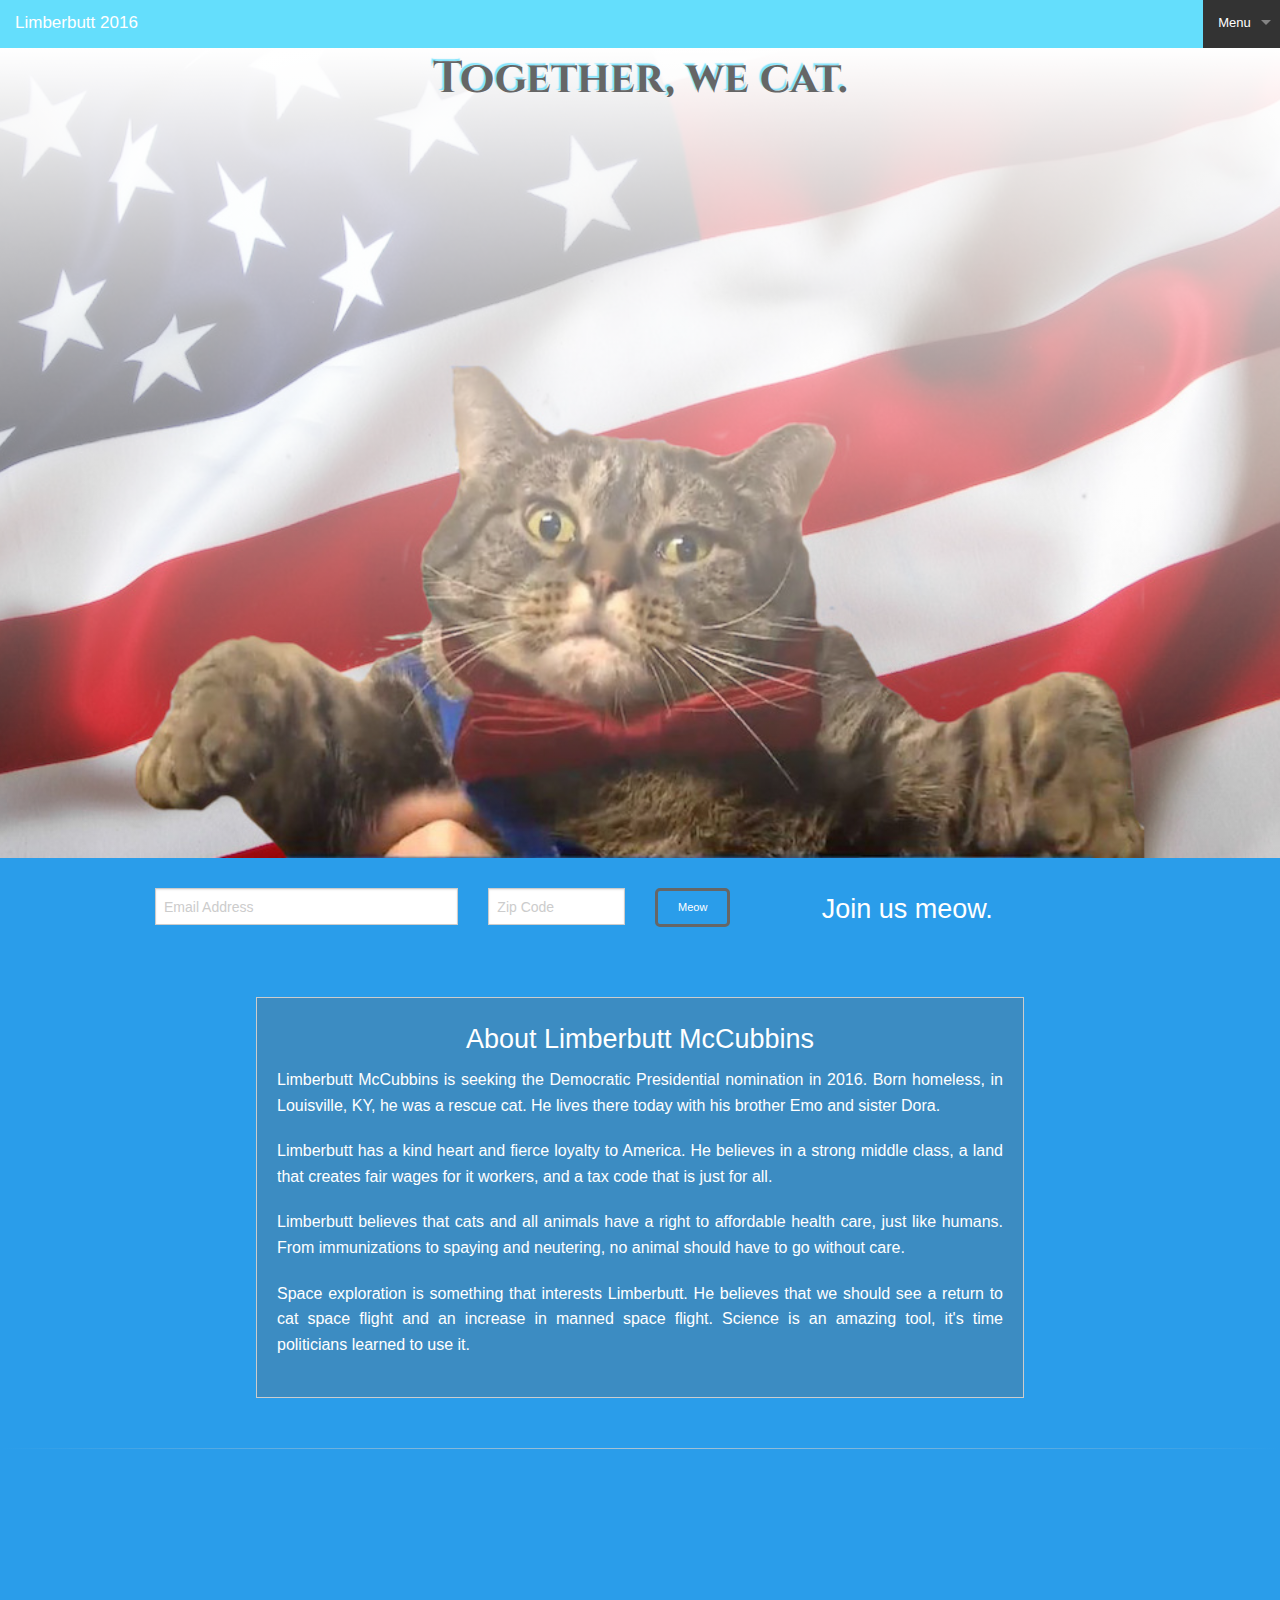
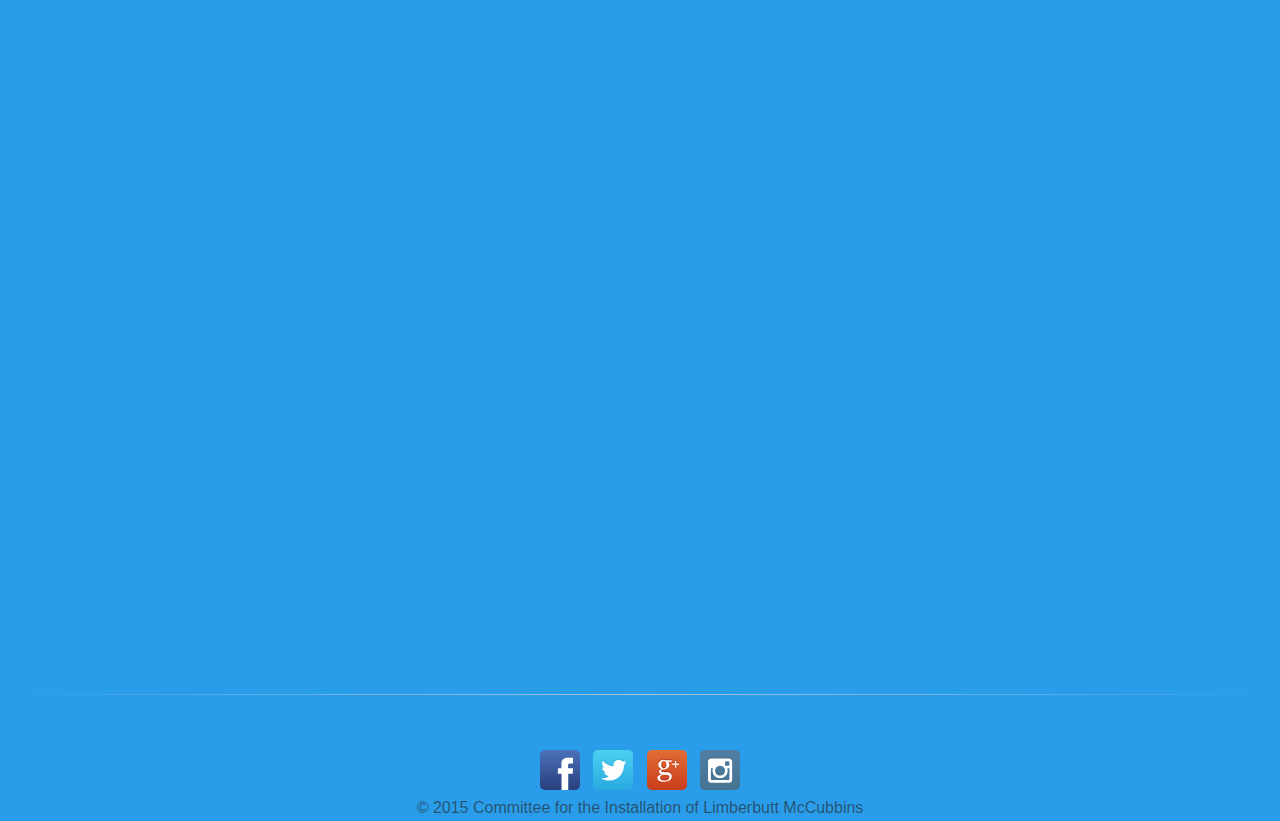
<file: index.html>
<!doctype html>
<html class="no-js" lang="en">
  <head>
    <meta charset="utf-8" />
    <meta name="viewport" content="width=device-width, initial-scale=1.0" />
    <title>Limberbutt 2016</title>
    <link rel="stylesheet" href="css/all.min.css" />
    <link rel="shortcut icon" href="img/favicon.ico">
    <link href='http://fonts.googleapis.com/css?family=Cinzel:400,700' rel='stylesheet' type='text/css'>

  </head>
  <body>
    
    <div>
      <div class="fixed">
        <nav class="top-bar" data-topbar role="navigation">
          <ul class="title-area">
            <li class="name"><h1><a href="index.html">Limberbutt 2016</a></h1></li>
            <li class="toggle-topbar menu-icon"><a href="#"><span>Menu</span></a></li>
          </ul>
          <section class="top-bar-section">
          <!-- Right Nav Section -->
          <ul class="right">
            <li class="has-dropdown">
              <a href="#">Menu</a>
              <ul class="dropdown">
                <li class="active"><a href="index.html">Home</a></li>
                <li><a href="press.html">Press</a></li>
                <li><a href="gear.html">Gear</a></li>
                <li><a href="platform.html">Platforms</a></li>
              </ul>
            </li>
          </ul>
        </nav>
      </div>
      <div>
        <header class="hero we-cat">
          <h1>Together, we cat.</h1>
        </header>
      </div>
      <div class="meow-now">
        <form>
          <div class="row">
            <div class="medium-4 columns">  
              <input type="email" placeholder="Email Address">
            </div>
            <div class="medium-2 columns">
              <input type="text" placeholder="Zip Code">
            </div>
            <div class="medium-2 columns"> 
              <button class="button tiny radius">Meow</button>
            </div>
            <div class="medium-4 columns">
              <h3>Join us meow.</h3>
            </div>
          </div>
        </form>
      </div>
      <div class="about custom-panel">
        <div>
          <h3 class="text-center">About Limberbutt McCubbins</h3>
        </div>
        <div>
          <p class="text-justify">
          Limberbutt McCubbins is seeking the Democratic Presidential nomination in 2016. Born homeless, in Louisville, KY, he was a rescue cat. He lives there today with his brother Emo and sister Dora.
          </p>
        </div>
        <div>
          <p class="text-justify">
            Limberbutt has a kind heart and fierce loyalty to America. He believes in a strong middle class, a land that creates fair wages for it workers, and a tax code that is just for all.
          </p>
        </div>
        <div>
          <p class="text-justify">
            Limberbutt believes that cats and all animals have a right to affordable health care, just like humans. From immunizations to spaying and neutering, no animal should have to go without care.
          </p>
        </div>
        <div>
          <p class="text-justify">
            Space exploration is something that interests Limberbutt. He believes that we should see a return to cat space flight and an increase in manned space flight. Science is an amazing tool, it's time politicians learned to use it.
          </p>  
        </div>
      </div>
      <div>
        <hr>
      </div>
      <div class="flexvideo">
       <iframe src="https://www.youtube.com/embed/dujUyKTuzts" frameborder="0" allowfullscreen></iframe>
      </div>
      <div>
        <hr>
      </div>
      <div>
        <footer class="footer">
          <a href="https://www.facebook.com/Limberbutt4President2016" class="fc-webicon facebook"><img src="svg/webicon-facebook.svg" alt="Facebook Logo" class="social"></a>
          <a href="https://twitter.com/Limberbutt2016"class="fc-webicon twiter"><img src="svg/webicon-twitter.svg" alt="Twitter Logo" class="social"></a>
          <a href="https://plus.google.com/108439558576944345034/about?pli=1" class="fc-webicon googleplus"><img src="svg/webicon-googleplus.svg" alt="Google Plus Logo" class="social"></a>
          <a href="https://instagram.com/limberbutt2016/" class="fc-webicon instagram"><img src="svg/webicon-instagram.svg" alt="Instagram Logo" class="social"></a>
          <p>&copy; 2015 Committee for the Installation of Limberbutt McCubbins</p>
        </footer>
      </div>
    </div>
    <script src="js/vendor/modernizr.js"></script>
    <script src="js/vendor/jquery.js"></script>
    <script src="js/foundation.min.js"></script>
    <script>
      $(document).foundation();
    </script>
  </body>
</html>
</file>
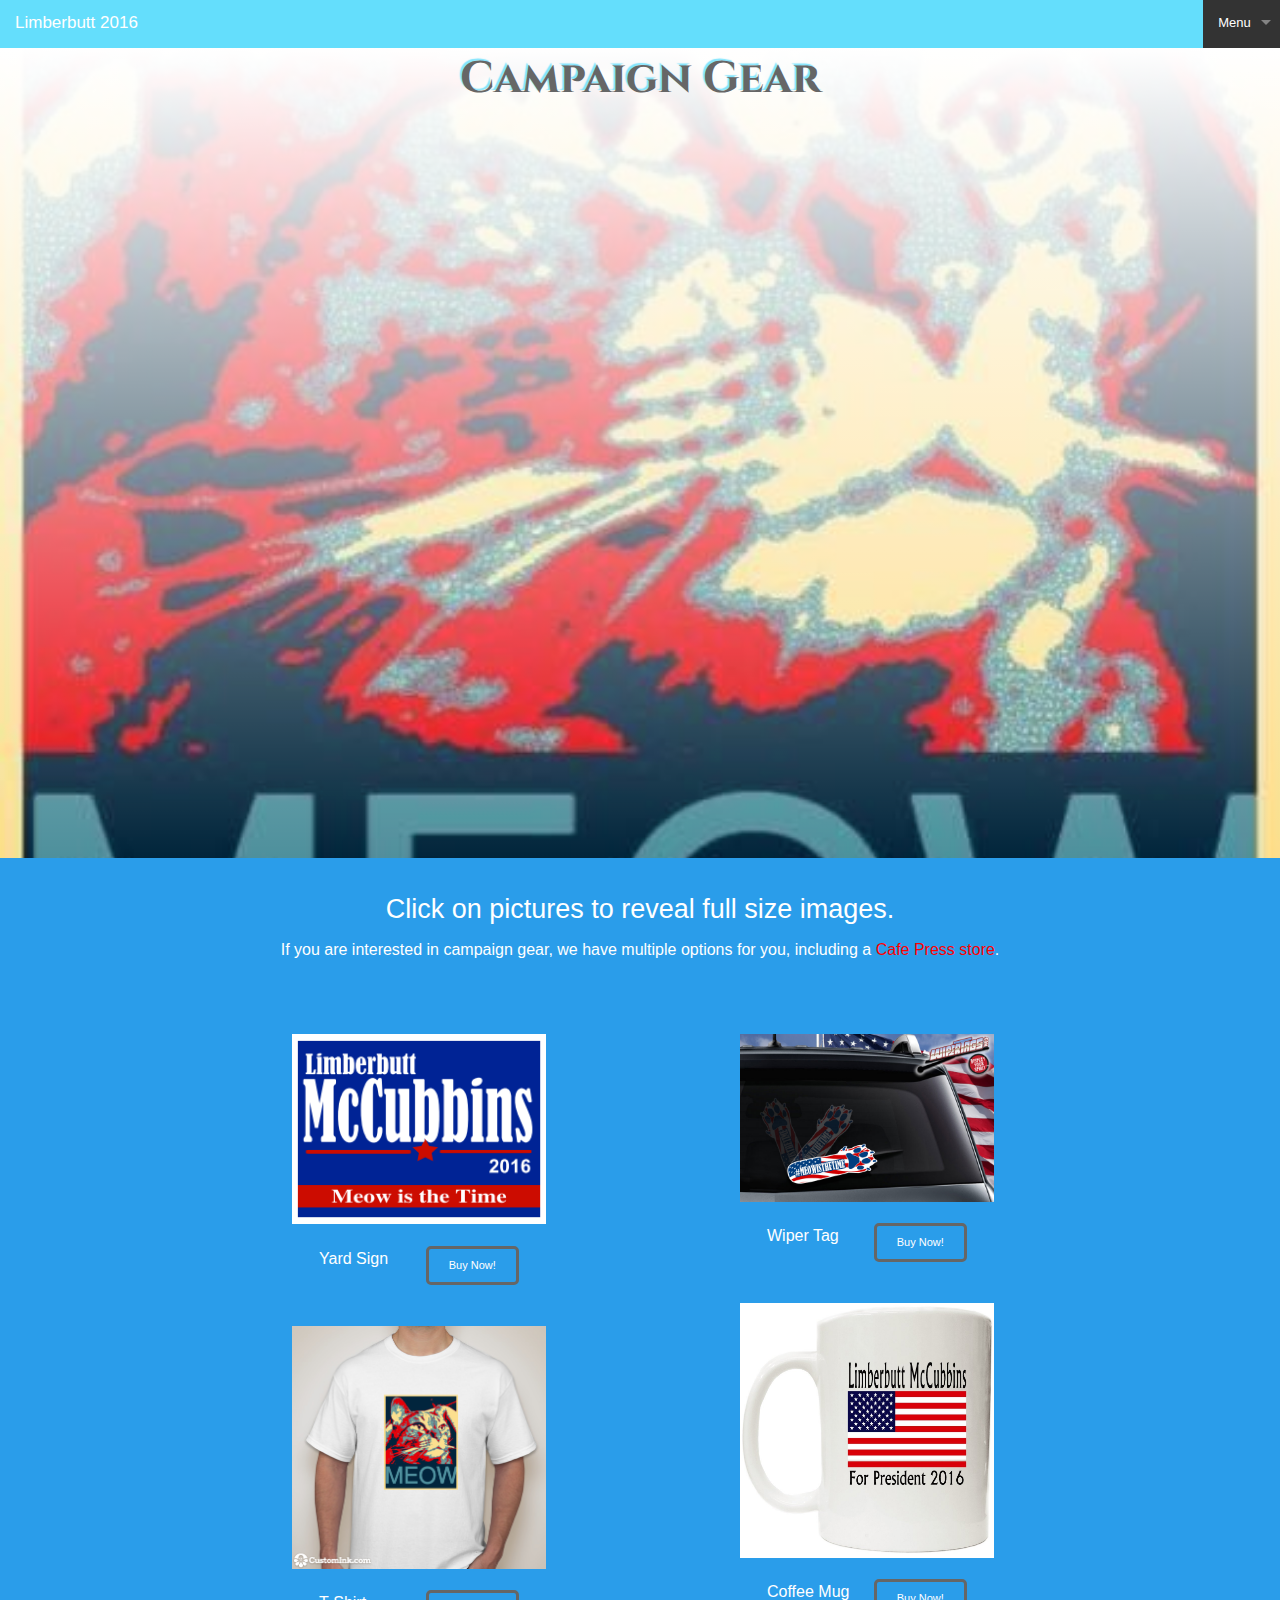
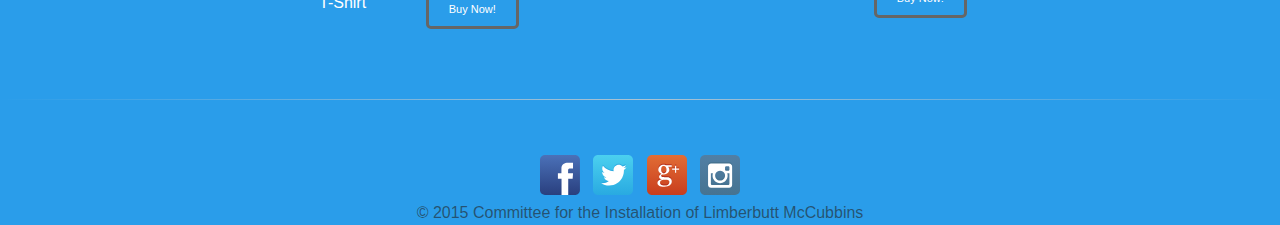
<file: gear.html>
<!doctype html>
<html class="no-js" lang="en">
  <head>
    <meta charset="utf-8" />
    <meta name="viewport" content="width=device-width, initial-scale=1.0" />
    <title>Limberbutt 2016 | Gear</title>
    <link rel="stylesheet" href="css/all.min.css" />
    <link rel="shortcut icon" href="img/favicon.ico">
    <link href='http://fonts.googleapis.com/css?family=Cinzel:400,700' rel='stylesheet' type='text/css'>
    <script src="js/vendor/modernizr.js"></script>
  </head>
  <body>
    
    <div >
      <div class="fixed">
        <nav class="top-bar" data-topbar role="navigation">
          <ul class="title-area">
            <li class="name"><h1><a href="index.html">Limberbutt 2016</a></h1></li>
            <li class="toggle-topbar menu-icon"><a href="#"><span>Menu</span></a></li>
          </ul>
          <section class="top-bar-section">
          <!-- Right Nav Section -->
          <ul class="right">
            <li class="has-dropdown">
              <a href="#">Menu</a>
              <ul class="dropdown">
                <li><a href="index.html">Home</a></li>
                <li><a href="press.html">Press</a></li>
                <li class="active"><a href="gear.html">Gear</a></li>
                <li><a href="platform.html">Platforms</a></li>
              </ul>
            </li>
          </ul>
        </nav>
      </div>
      <div>
        <header class="hero obama">
          <h1>Campaign Gear</h1>
        </header>
      </div>
      <div id="go-gear">
        <h3 class="show-for-medium-up">Click on pictures to reveal full size images.</h3>
        <p>If you are interested in campaign gear, we have multiple options for you, including a <a href="http://www.cafepress.com/limberbutt2016?awc=4102_1442855222_78acd63d6ed3f2db4a8be6c010476115&utm_medium=affiliate&utm_source=aw&utm_term=78888&utm_content=0#">Cafe Press store</a>.</p>
      </div>
      <div id="gallery">
        <ul>
         <div class="row">
           <div class="small-12 large-6 medium-6 columns">
             <li class="centerMe">
              <a href="img/yardsign.png" data-reveal-id="yardModal"><img src="img/yardsign.png" alt="Yard Sign"></a>
             </li>
             <div class="row clearfix">
              <div class="columns show-for-large-up large-6 medium-6 large-centered">
                <li class="left">
                 <p>Yard Sign</p>
                 <p class="show-for-sr">Yard Sign</p>
                </li>
              </div>
              <div class="columns small-6 large-6 medium-6 small-centered">
                <li>
                 <button class="button tiny radius right"><a href="http://www.buildasign.com/shareddesign.aspx?T=33324C542B73524C5A7676734A32376B524931434E773D3D#.Vagp-9XdoKI.twitter">Buy Now!</a></button>
                </li>
              </div>
             </div>
             <div id="yardModal" class="reveal-modal" data-reveal aria-labelledby="modalTitle" aria-hidden="true" role="dialog">
              <img src="img/yardsign.png" alt="Yard Sign">
              <a class="close-reveal-modal" aria-label="Close">&#215;</a>
             </div>
             <li class="centerMe">
              <a href="img/tshirt.jpg" data-reveal-id="teeModal"><img src="img/tshirt.jpg" alt="T-shirt"></a>
             </li>
             <div class="row clearfix">
              <div class="columns show-for-large-up large-6 medium-6 large-centered">
                <li class="left">
                 <p>T-Shirt</p>
                 <p class="show-for-sr">T-Shirt</p>
                </li>
              </div>
              <div class="columns small-6 large-6 medium-6 small-centered">
                <li>
                  <button class="button tiny radius right"><a href="http://www.customink.com/designs/limberbutt/mhq0-00a6-7ytb/share/?pc=EMAIL-40778&cm_mmc=share-_-emailb-_-button-_-end">Buy Now!</a></button>
                </li>
              </div>
             </div>
             <div id="teeModal" class="reveal-modal" data-reveal aria-labelledby="modalTitle" aria-hidden="true" role="dialog">
              <img src="img/tshirt.jpg" alt="T-shirt">
              <a class="close-reveal-modal" aria-label="Close">&#215;</a>
             </div>
           </div>
           <div class="small-12 large-6 medium-6 columns">
              <li class="centerMe">
               <a href="img/wipertag.jpg" data-reveal-id="wipeModal"><img src="img/wipertag.jpg" alt="Windshield Wiper Tag"></a>
              </li>
              <div class="row clearfix">
                <div class="columns show-for-large-up large-6 medium-6 large-centered">
                  <li class="left">
                    <p>Wiper Tag</p>
                    <p class="show-for-sr">Windshield Wiper Tag</p>
                  </li>
                </div>
                <div class="columns small-6 large-6 medium-6 small-centered">
                  <li>
                    <button class="button tiny radius right"><a href="https://wipertags.com/shop-wipertags/custom/limberbutt-wipertags-detail.html">Buy Now!</a></button>
                  </li>
                </div>
              </div>
              <div id="wipeModal" class="reveal-modal" data-reveal aria-labelledby="modalTitle" aria-hidden="true" role="dialog">
                <img src="img/wipertag.jpg" alt="Windshield Wiper Tag">
                <a class="close-reveal-modal" aria-label="Close">&#215;</a>
              </div>
              <li class="centerMe">
               <a href="img/cofeemug.jpg" data-reveal-id="cofModal"><img src="img/cofeemug.jpg" alt="Coffee Mug"></a>
              </li>
              <div class="row clearfix">
                <div class="columns show-for-large-up large-6 medium-6 large-centered">
                  <li class="left">
                    <p>Coffee Mug</p>
                    <p class="show-for-sr">Coffee Mug</p>
                  </li>
                </div>
                <div class="columns small-6 large-6 medium-6 small-centered">
                  <li>
                    <button class="button tiny radius right"><a href="http://www.amazon.com/Limberbutt-Mccubbins-President-2016-Coffee/dp/B00XP6DENG">Buy Now!</a></button>
                  </li>
                </div>
              </div>
              <div id="cofModal" class="reveal-modal" data-reveal aria-labelledby="modalTitle" aria-hidden="true" role="dialog">
                <img src="img/cofeemug.jpg" alt="Coffee Mug">
                <a class="close-reveal-modal" aria-label="Close">&#215;</a>
              </div>
           </div>
         </div>
        </ul>
      </div>
      <div>
        <hr>
      </div>
      <div>
        <footer class="footer">
          <a href="https://www.facebook.com/Limberbutt4President2016" class="fc-webicon facebook"><img src="svg/webicon-facebook.svg" alt="Facebook Logo" class="social"></a>
          <a href="https://twitter.com/Limberbutt2016"class="fc-webicon twiter"><img src="svg/webicon-twitter.svg" alt="Twitter Logo" class="social"></a>
          <a href="https://plus.google.com/108439558576944345034/about?pli=1" class="fc-webicon googleplus"><img src="svg/webicon-googleplus.svg" alt="Google Plus Logo" class="social"></a>
          <a href="https://instagram.com/limberbutt2016/" class="fc-webicon instagram"><img src="svg/webicon-instagram.svg" alt="Instagram Logo" class="social"></a>
          <p>&copy; 2015 Committee for the Installation of Limberbutt McCubbins</p>
        </footer>
      </div>
    </div>
    
    <script src="js/vendor/jquery.js"></script>
    <script src="js/foundation.min.js"></script>
    <script>
      $(document).foundation();
    </script>
  </body>
</html>
</file>
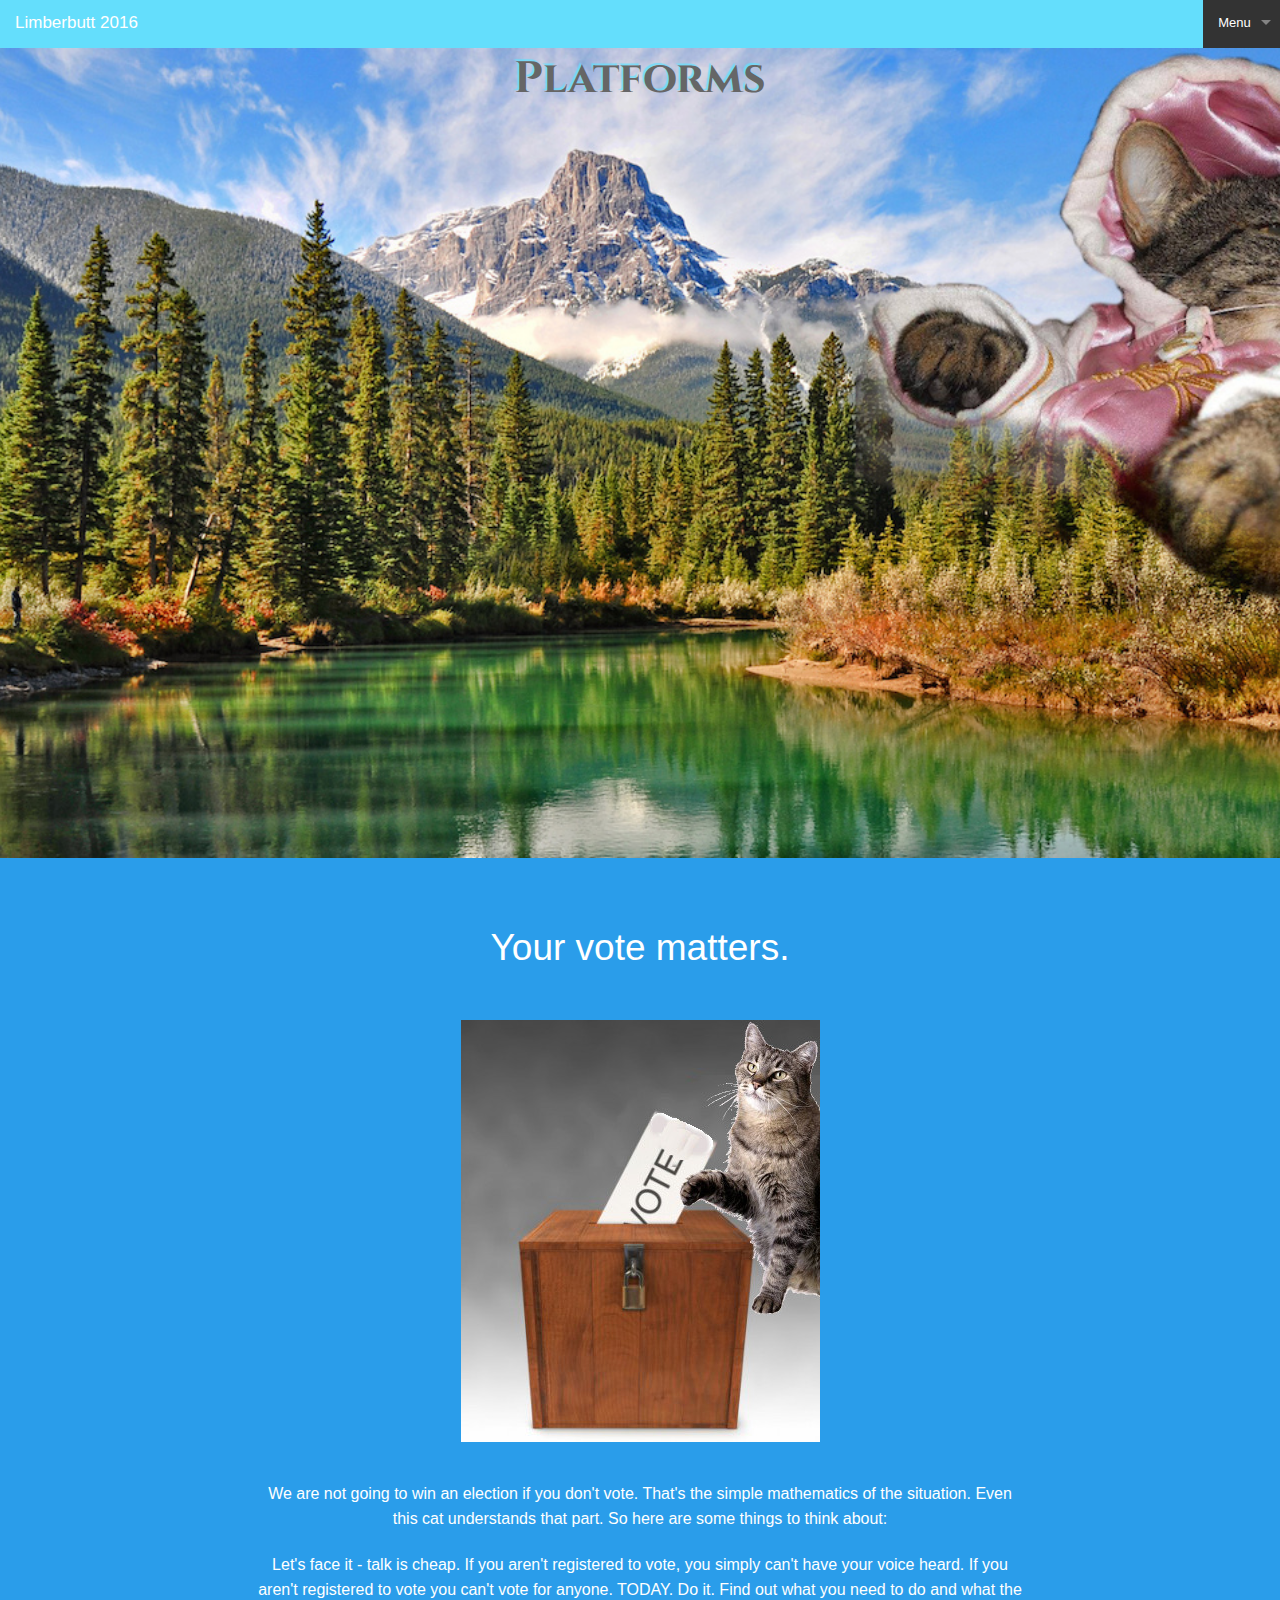
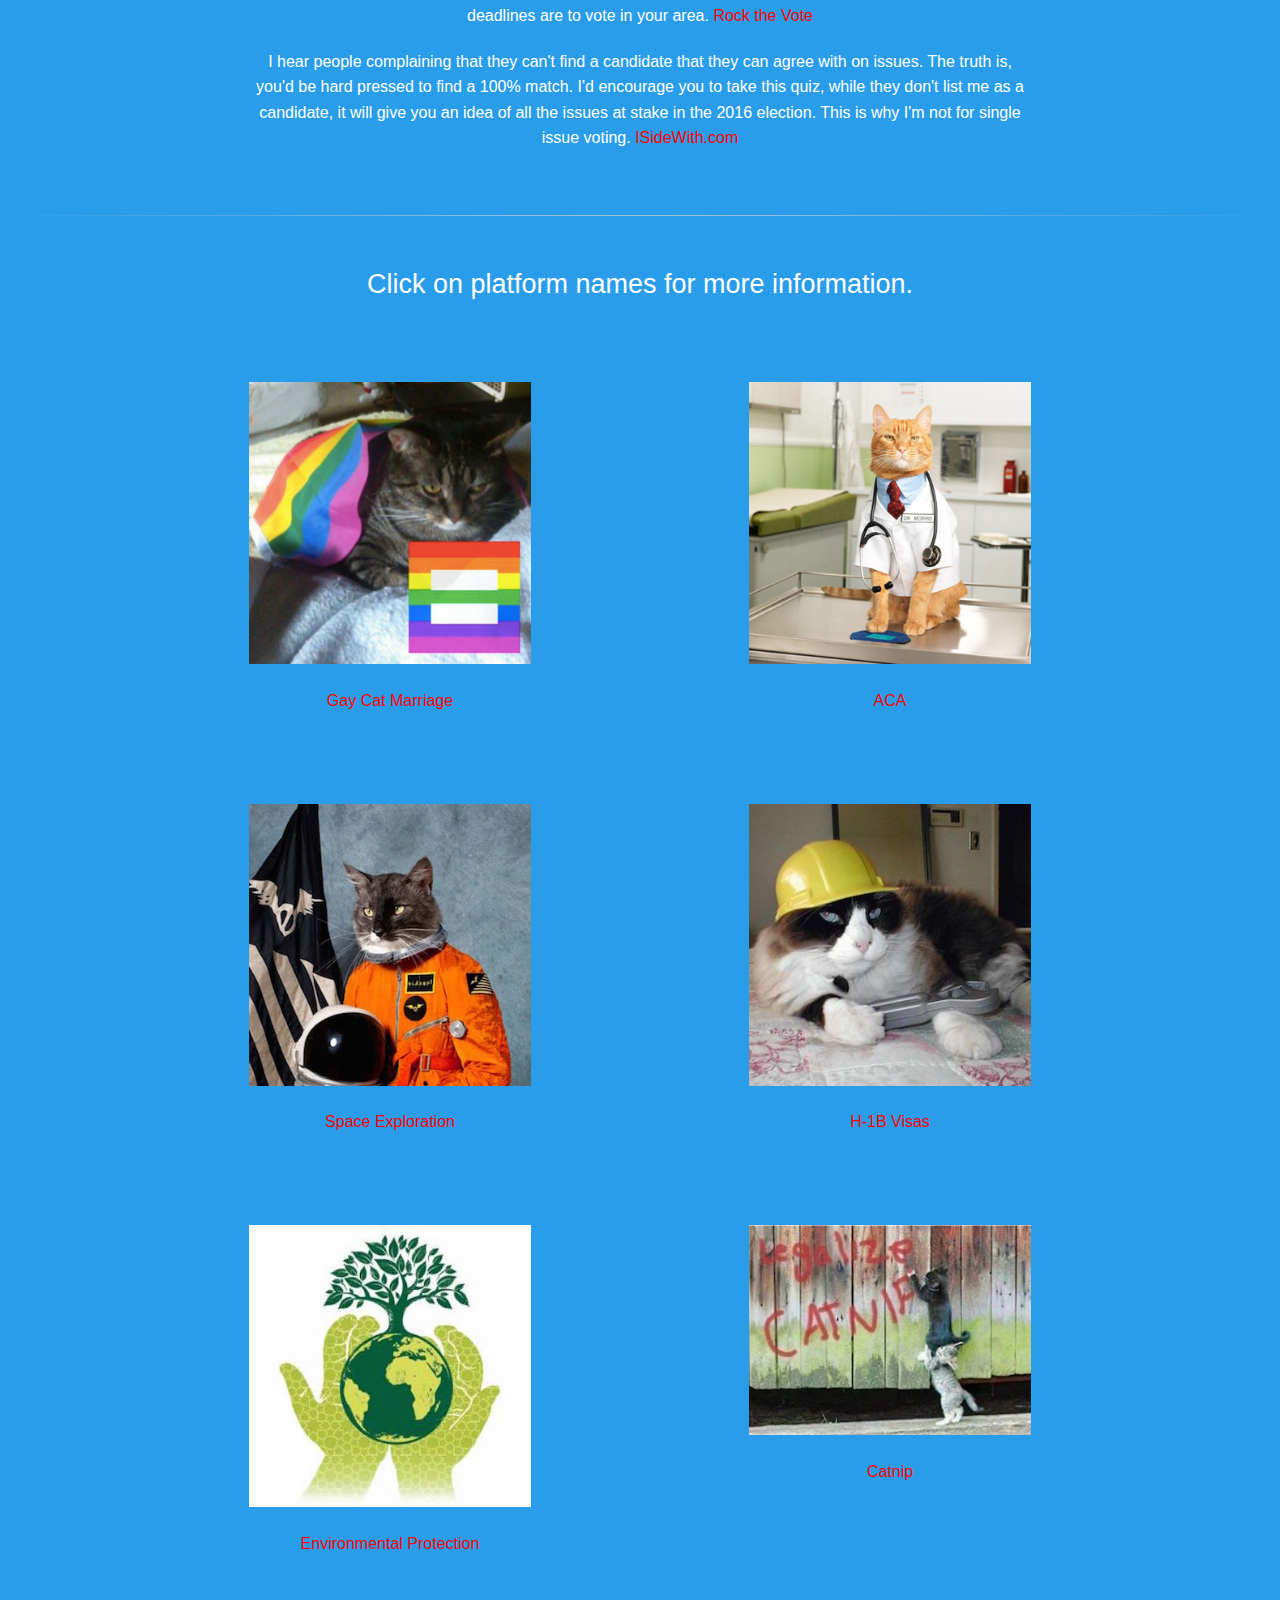
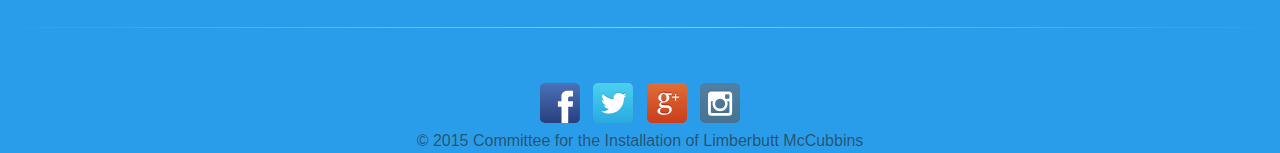
<file: platform.html>
<!doctype html>
<html class="no-js" lang="en">
  <head>
    <meta charset="utf-8" />
    <meta name="viewport" content="width=device-width, initial-scale=1.0" />
    <title>Limberbutt 2016 | Platforms</title>
    <link rel="stylesheet" href="css/all.min.css" />
    <link rel="shortcut icon" href="img/favicon.ico">
    <link href='http://fonts.googleapis.com/css?family=Cinzel:400,700' rel='stylesheet' type='text/css'>
    <script src="js/vendor/modernizr.js"></script>
  </head>
  <body>
    
    <div>
      <div class="fixed">
        <nav class="top-bar" data-topbar role="navigation">
          <ul class="title-area">
            <li class="name"><h1><a href="index.html">Limberbutt 2016</a></h1></li>
            <li class="toggle-topbar menu-icon"><a href="#"><span>Menu</span></a></li>
          </ul>
          <section class="top-bar-section">
          <!-- Right Nav Section -->
          <ul class="right">
            <li class="has-dropdown">
              <a href="#">Menu</a>
              <ul class="dropdown">
                <li><a href="index.html">Home</a></li>
                <li><a href="press.html">Press</a></li>
                <li><a href="gear.html">Gear</a></li>
                <li class="active"><a href="platform.html">Platforms</a></li>
              </ul>
            </li>
          </ul>
        </nav>
      </div>
      <div>
        <header class="hero puffy">
          <h1>Platforms</h1>
        </header>
      </div>
      <div id="vote">
        <h2>Your vote matters.</h2>
        <img src="img/cat_voter.jpg" alt="Cat casting a vote.">
        <p>We are not going to win an election if you don't vote. That's the simple mathematics of the situation. Even this cat understands that part. So here are some things to think about:</p>
        <p>Let's face it - talk is cheap. If you aren't registered to vote, you simply can't have your voice heard. If you aren't registered to vote you can't vote for anyone. TODAY. Do it. Find out what you need to do and what the deadlines are to vote in your area. <a href="http://rtvote.com/1JlMe29">Rock the Vote</a></p>
        <p>I hear people complaining that they can't find a candidate that they can agree with on issues. The truth is, you'd be hard pressed to find a 100% match. I'd encourage you to take this quiz, while they don't list me as a candidate, it will give you an idea of all the issues at stake in the 2016 election. This is why I'm not for single issue voting. <a href="http://bit.ly/1PGqiQz">ISideWith.com</a></p>
      </div>
      <div>
        <hr>
      </div>
      <div class="container" id="issues">
        <h3 id="pnames">Click on platform names for more information.</h3>
        <div class="row large-uncollapse">
          <div class="small-12 large-6 medium-12 columns">
            <img src="img/gaymarriage.png" class="show-for-medium-up centerMe" alt="Gay Cat Marriage">
            <p><a href="#" data-reveal-id="gayModal">Gay Cat Marriage</a></p>
          </div>
          <div id="gayModal" class="reveal-modal" data-reveal aria-labelledby="modalTitle" aria-hidden="true" role="dialog">
            <h2 id="modalTitle">Gay Cat Marriage</h2>
            <p>Obergefell v. Hodges
              Arguably the most import SCOTUS decision of 2015. If you don't know, Obergefell v. Hodges was a fight to allow same sex marriage licences to be recognize in all states.It also allowed lesbians and gays to marry in all 50 states. I stand behind this landmark decision. However, we wish to take it one step farther. The gay cat demographic has long been forgotten during this long and arduous process to gain equal rights. They have not, and will not be forgotten when I become President of the United States. I promises to bring these issues to the forfront of every Americans mind. Together, we cat.
            </p>
            <a class="close-reveal-modal" aria-label="Close">&#215;</a>
          </div>
          <div class="small-12 large-6 medium-12 columns">
            <img src="img/drcat.JPG" class="show-for-medium-up centerMe" alt="Cat Doctor">
            <p><a href="#" data-reveal-id="acaModal">ACA</a></p>
          </div>
          <div id="acaModal" class="reveal-modal" data-reveal aria-labelledby="modalTitle" aria-hidden="true" role="dialog">
            <h2 id="modalTitle">ACA</h2>
            <p>As a cat, I am so pleased to announce my bold plan to give health insurance to all animals, including dogs. It is important to my staff and I that medical bills for animals are easily paid for to keep these animals and friends healthy and alive. The rising cost for a visit to the vet is increasingly harder for the average American to afford. I for one will not stand idly by as the middle and lower class Americans begin to skip veterinarian visits. The Affordable Cat Act (ACA) is an important measure that will also help to subsidize the costs of spaying/neutering, as well as helping to cover the costs of surgeries.
            </p>
            <a class="close-reveal-modal" aria-label="Close">&#215;</a>
          </div>
        </div>
        <div class="row">
          <div class="small-12 large-6 medium-12 columns">
            <img src="img/catstronaut.jpg" class="show-for-medium-up centerMe" alt="Catstronaut">
            <p><a href="#" data-reveal-id="spaceModal">Space Exploration</a></p>
          </div>
          <div id="spaceModal" class="reveal-modal" data-reveal aria-labelledby="modalTitle" aria-hidden="true" role="dialog">
            <h2 id="modalTitle">Space Exploration</h2>
            <p>In 1963, the first and only cat to fly to space and return alive launched from a French launch facility. It has been several years now, and I believe that it's time to return to space. Space exploration has helped to shape the technology era. #Penny4NASA is a great example of why raising NASA's budget is a great idea for this country. NASA has created many modern conviences that you take for granted. For example, modern exercise shoes and wireless electrical devices are evolutions from NASA inventions. Meow is the time to increase NASA funding and return manned spaceflights to American soil. Humans and cats should continue to explore the universe together, side by side.
            </p>
            <a class="close-reveal-modal" aria-label="Close">&#215;</a>
          </div>
          <div class="small-12 large-6 medium-12 columns">
            <img src="img/cat_worker.jpg" class="show-for-medium-up centerMe" alt="Hard working cat immigrant">
            <p><a href="#" data-reveal-id="visasModal">H-1B Visas</a></p>
          </div>
          <div id="visasModal" class="reveal-modal" data-reveal aria-labelledby="modalTitle" aria-hidden="true" role="dialog">
            <h2 id="modalTitle">H-1B Visas</h2>
            <p>Meow is the time to increase the number of H-1B visas in this country. There are hundreds of qualified foreign cats that are ready to immigrate to the United States of America. For generation upon generation, these cats, both large and small, have created a better America for us all. The lions are a well respected cat from the african continent. The siamese cats are well respected for their glamor. The list goes on and on. However, as president, I will not rest until the number of H-1B visas allowed per year is increased in order to allow more foreign cats to work here in the United States.
            </p>
            <a class="close-reveal-modal" aria-label="Close">&#215;</a>
          </div>
        </div>
        <div class="row">
          <div class="small-12 large-6 medium-12 columns">
            <img src="img/earth.jpg" class="show-for-medium-up centerMe" alt="Mother Earth">
            <p><a href="#" data-reveal-id="earthModal">Environmental Protection</a></p>
          </div>
          <div id="earthModal" class="reveal-modal" data-reveal aria-labelledby="modalTitle" aria-hidden="true" role="dialog">
            <h2 id="modalTitle">Environmental Protection</h2>
            <p>Global climate change is real, and it's happening fast. I may be no scientist, but I can understand when the scientific consesus is correct. Meow is the time to take action, scientists are worried that extinction of a large majority of animals could occur by 2050. The results are in folks, 2014 was the hottest year on record. We, as Americans, must push the rest of the world to stop using oil, and start using renewable energy sources. We must also switch to wind, water, or solar energies. We must stop offshore drilling to protect the oceanic environment. In the six months following the BP oil spill, more than 8,000 animals were found injured or dead. We must take action immediatly, or suffer the consequences. My team and I will create a cabinet full of climate change scientists who will advise me as I create supportive legislation.
            </p>
            <a class="close-reveal-modal" aria-label="Close">&#215;</a>
          </div>
          <div class="small-12 large-6 medium-12 columns">
            <img src="img/catnip.jpg" class="show-for-medium-up centerMe" alt="Legalize Catnip graffiti">
            <p><a href="#" data-reveal-id="catnipModal">Catnip</a></p>
          </div>
          <div id="catnipModal" class="reveal-modal" data-reveal aria-labelledby="modalTitle" aria-hidden="true" role="dialog">
            <h2 id="modalTitle">Catnip Legalization</h2>
            <p>"Legalize Catnip?! I thought it was super bad for you" -American Public
              Things certainly change all the time. Remember when we used to think that slavery was a good thing? Sometimes change is welcomed. My team and I promise to help all American citizens gain access to both medical and recreational catnip. The research has been in for years. The conclusions are all the same. Catnip is safe for cats, and is an amazing insect repellent for humans. Meow is the time for the legalization of catnip.
            </p>
            <a class="close-reveal-modal" aria-label="Close">&#215;</a>
          </div>
        </div>
      </div>
      <div>
        <hr>
      </div>
      <div>
        <footer class="footer">
          <a href="https://www.facebook.com/Limberbutt4President2016" class="fc-webicon facebook"><img src="svg/webicon-facebook.svg" alt="Facebook Logo" class="social"></a>
          <a href="https://twitter.com/Limberbutt2016"class="fc-webicon twiter"><img src="svg/webicon-twitter.svg" alt="Twitter Logo" class="social"></a>
          <a href="https://plus.google.com/108439558576944345034/about?pli=1" class="fc-webicon googleplus"><img src="svg/webicon-googleplus.svg" alt="Google Plus Logo" class="social"></a>
          <a href="https://instagram.com/limberbutt2016/" class="fc-webicon instagram"><img src="svg/webicon-instagram.svg" alt="Instagram Logo" class="social"></a>
          <p>&copy; 2015 Committee for the Installation of Limberbutt McCubbins</p>
        </footer>
      </div>
    </div>
    
    <script src="js/vendor/jquery.js"></script>
    <script src="js/foundation.min.js"></script>
    <script>
      $(document).foundation();
    </script>
  </body>
</html>
</file>
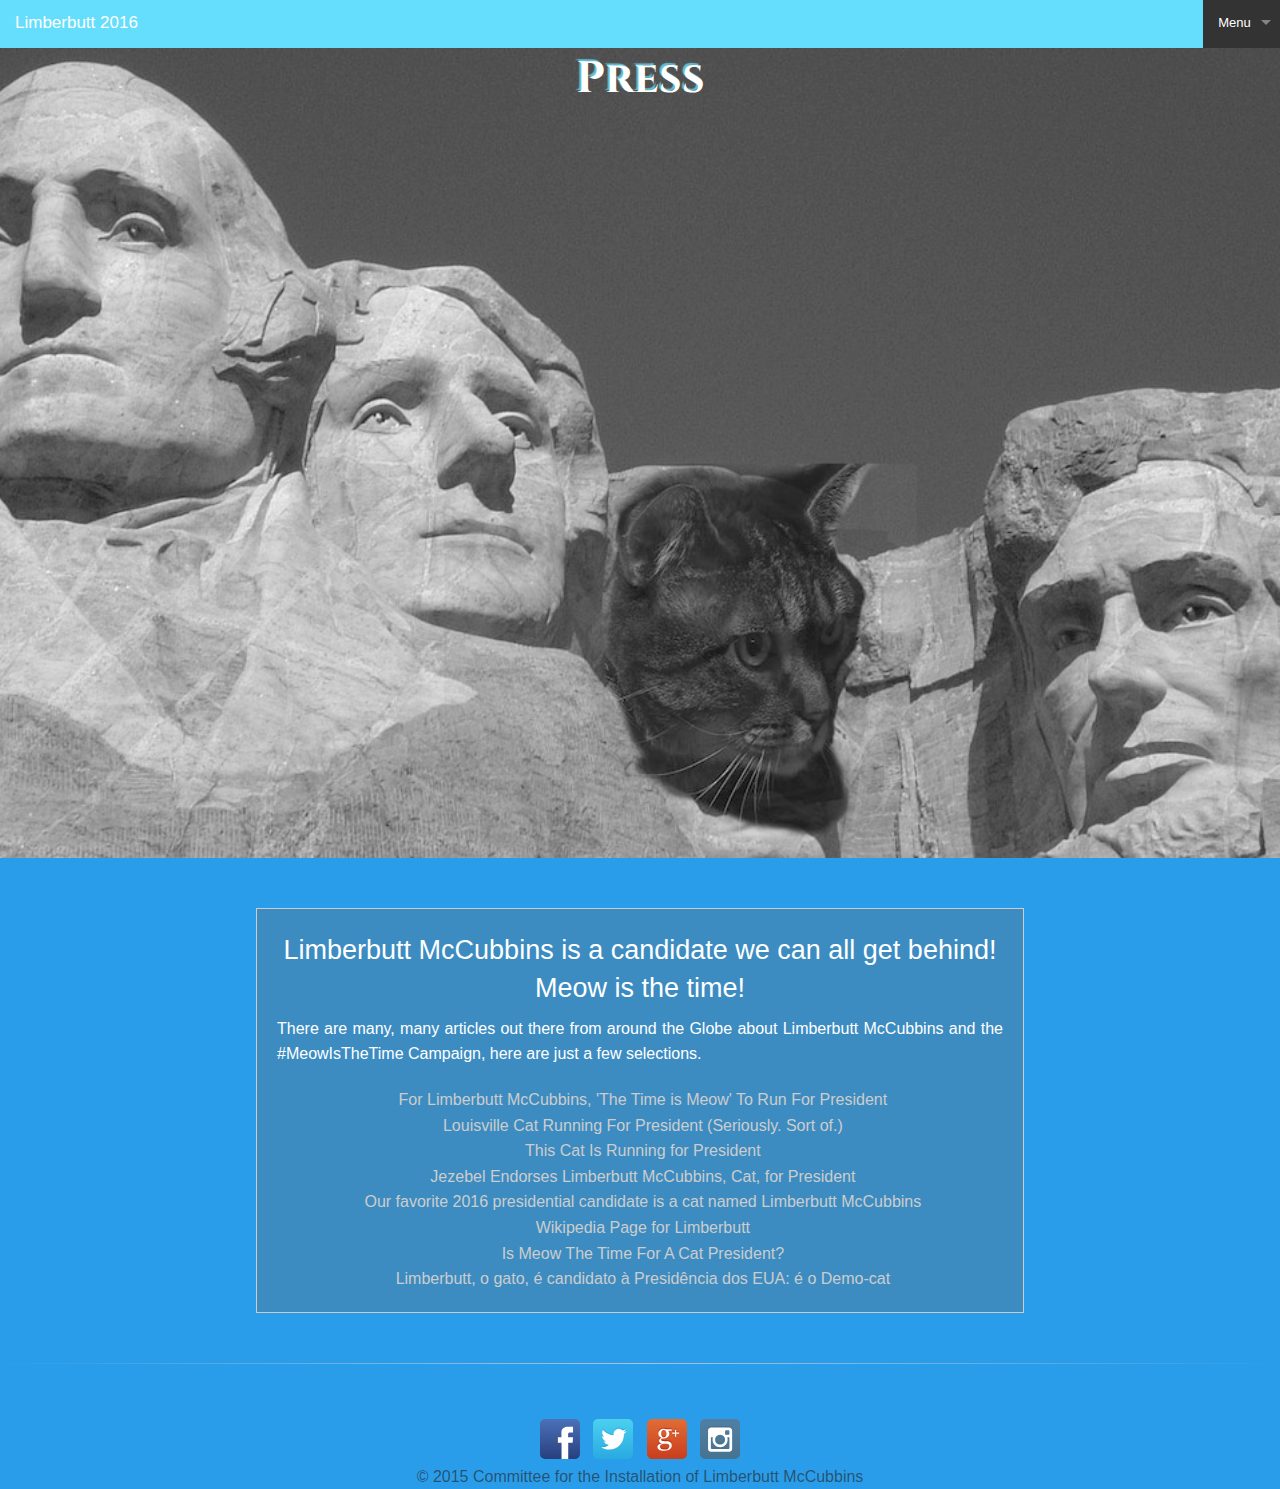
<file: press.html>
<!doctype html>
<html class="no-js" lang="en">
  <head>
    <meta charset="utf-8" />
    <meta name="viewport" content="width=device-width, initial-scale=1.0" />
    <title>Limberbutt 2016 | Press</title>
    <link rel="stylesheet" href="css/all.min.css" />
    <link rel="shortcut icon" href="img/favicon.ico">
    <link href='http://fonts.googleapis.com/css?family=Cinzel:400,700' rel='stylesheet' type='text/css'>
    <script src="js/vendor/modernizr.js"></script>
  </head>
  <body>
    
    <div>
      <div class="fixed">
        <nav class="top-bar" data-topbar role="navigation">
          <ul class="title-area">
            <li class="name"><h1><a href="index.html">Limberbutt 2016</a></h1></li>
            <li class="toggle-topbar menu-icon"><a href="#"><span>Menu</span></a></li>
          </ul>
          <section class="top-bar-section">
          <!-- Right Nav Section -->
          <ul class="right">
            <li class="has-dropdown">
              <a href="#">Menu</a>
              <ul class="dropdown">
                <li><a href="index.html">Home</a></li>
                <li class="active"><a href="press.html">Press</a></li>
                <li><a href="gear.html">Gear</a></li>
                <li><a href="platform.html">Platforms</a></li>
              </ul>
            </li>
          </ul>
        </nav>
      </div>
      <div>
        <header class="hero rush">
          <h1>Press</h1>
        </header>
      </div>
      <div class="plinks custom-panel">
        <div>
          <h3>Limberbutt McCubbins is a candidate we can all get behind! Meow is the time!</h3>
        </div>
        <div>
          <p class="text-justify">There are many, many articles out there from around the Globe about Limberbutt McCubbins and the #MeowIsTheTime Campaign, here are just a few selections.</p>
        </div>
        <div class="large-collapse">
          <ul>
            <li><a href="http://www.npr.org/sections/itsallpolitics/2015/07/08/421140664/for-limberbutt-mccubbins-the-time-is-meow-to-run-for-president">For Limberbutt McCubbins, 'The Time is Meow' To Run For President</a></li>
            <li><a href="http://wfpl.org/louisville-cat-running-for-president-seriously-sort-of/">Louisville Cat Running For President (Seriously. Sort of.)</a></li>
            <li><a href="http://www.cosmopolitan.com/sex-love/news/a43076/this-cat-is-running-for-president/?src=spr_TWITTER&spr_id=1440_206010432">This Cat Is Running for President</a></li>
            <li><a href="http://jezebel.com/jezebel-endorses-limberbutt-mccubbins-cat-for-preside-1716827972">Jezebel Endorses Limberbutt McCubbins, Cat, for President</a></li>
            <li><a href="http://www.dailydot.com/lol/limberbutt-mccubbins-cat-president-2016/">Our favorite 2016 presidential candidate is a cat named Limberbutt McCubbins</a></li>
            <li><a href="https://en.wikipedia.org/wiki/Non-human_electoral_candidates#Examples">Wikipedia Page for Limberbutt</a></li>
            <li><a href="http://www.buzzfeed.com/sarahburton/pawlease-make-a-cat-be-president#.lnKK44JrN1">Is Meow The Time For A Cat President?</a></li>
            <li><a href="http://noticias.uol.com.br/tabloide/ultimas-noticias/tabloideanas/2015/07/10/garoto-registra-gato-como-candidato-a-presidencia-dos-estados-unidos.htm">Limberbutt, o gato, &eacute; candidato à Presid&ecirc;ncia dos EUA: &eacute; o Demo-cat</a></li>
          </ul>
        </div>
      </div>
      <div>
        <hr>
      </div>
      <div>
        <footer class="footer">
          <a href="https://www.facebook.com/Limberbutt4President2016" class="fc-webicon facebook"><img src="svg/webicon-facebook.svg" alt="Facebook Logo" class="social"></a>
          <a href="https://twitter.com/Limberbutt2016"class="fc-webicon twiter"><img src="svg/webicon-twitter.svg" alt="Twitter Logo" class="social"></a>
          <a href="https://plus.google.com/108439558576944345034/about?pli=1" class="fc-webicon googleplus"><img src="svg/webicon-googleplus.svg" alt="Google Plus Logo" class="social"></a>
          <a href="https://instagram.com/limberbutt2016/" class="fc-webicon instagram"><img src="svg/webicon-instagram.svg" alt="Instagram Logo" class="social"></a>
          <p>&copy; 2015 Committee for the Installation of Limberbutt McCubbins</p>
        </footer>
      </div>
    </div>
    
    <script src="js/vendor/jquery.js"></script>
    <script src="js/foundation.min.js"></script>
    <script>
      $(document).foundation();
    </script>
  </body>
</html>
</file>
